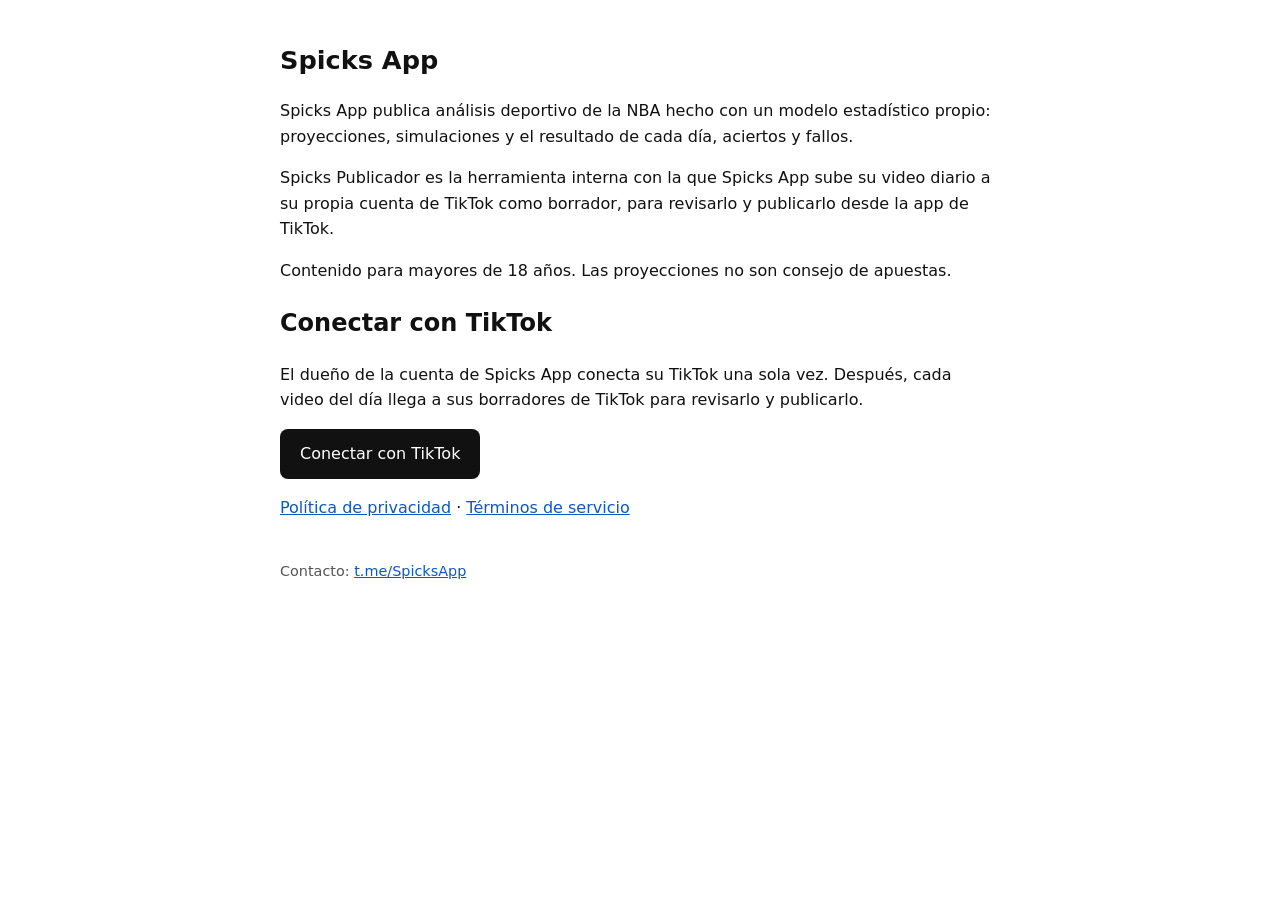
<file: index.html>
<!DOCTYPE html><html lang="es"><head><meta charset="utf-8"><meta name="viewport" content="width=device-width,initial-scale=1"><title>Spicks App</title><link rel="stylesheet" href="estilo.css"></head>
<body><h1>Spicks App</h1>
<p>Spicks App publica análisis deportivo de la NBA hecho con un modelo estadístico propio: proyecciones, simulaciones y el resultado de cada día, aciertos y fallos.</p>
<p>Spicks Publicador es la herramienta interna con la que Spicks App sube su video diario a su propia cuenta de TikTok como borrador, para revisarlo y publicarlo desde la app de TikTok.</p>
<p>Contenido para mayores de 18 años. Las proyecciones no son consejo de apuestas.</p>
<h2>Conectar con TikTok</h2>
<p>El dueño de la cuenta de Spicks App conecta su TikTok una sola vez. Después, cada video del día llega a sus borradores de TikTok para revisarlo y publicarlo.</p>
<p><a id="conectar" style="display:inline-block;padding:12px 20px;background:#111;color:#fff;border-radius:8px;text-decoration:none" href="https://www.tiktok.com/v2/auth/authorize/?client_key=sbawhyryb08xo0lhdb&amp;scope=user.info.basic%2Cvideo.upload&amp;response_type=code&amp;redirect_uri=https%3A%2F%2Fangelavelar7980udg.github.io%2Fspicks-media%2Fcallback.html&amp;state=spicks">Conectar con TikTok</a></p>
<p><a href="privacidad.html">Política de privacidad</a> · <a href="terminos.html">Términos de servicio</a></p>
<footer>Contacto: <a href="https://t.me/SpicksApp">t.me/SpicksApp</a></footer></body></html>
</file>
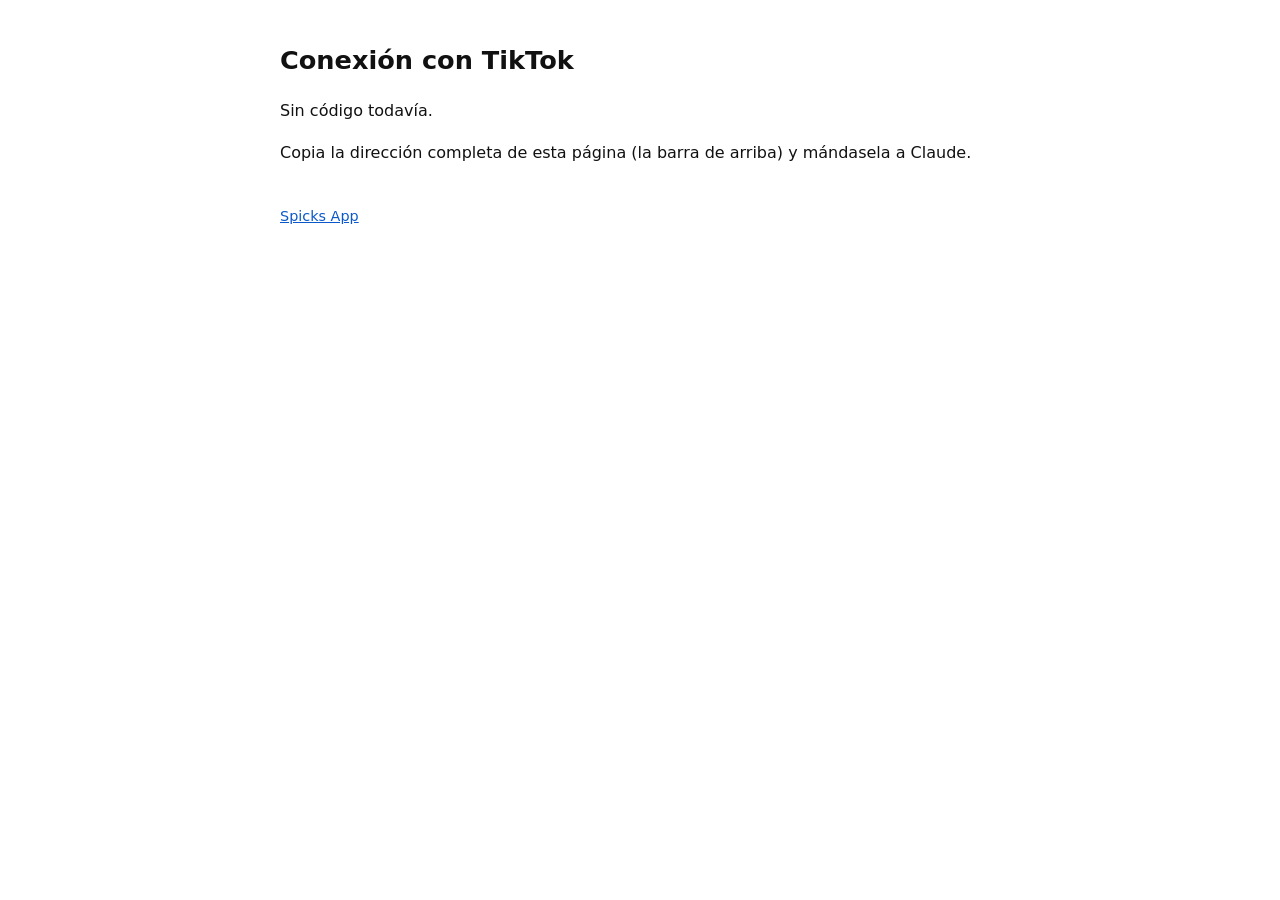
<file: callback.html>
<!DOCTYPE html><html lang="es"><head><meta charset="utf-8"><meta name="viewport" content="width=device-width,initial-scale=1"><title>Conexión · Spicks App</title><link rel="stylesheet" href="estilo.css"></head>
<body><h1>Conexión con TikTok</h1><p id="m">Revisando…</p>
<p>Copia la dirección completa de esta página (la barra de arriba) y mándasela a Claude.</p>
<script>const q=new URLSearchParams(location.search);document.getElementById('m').textContent=q.get('code')?'Listo: TikTok mandó el código de conexión.':(q.get('error')?'TikTok respondió con un error: '+q.get('error'):'Sin código todavía.');</script>
<footer><a href="index.html">Spicks App</a></footer></body></html>
</file>
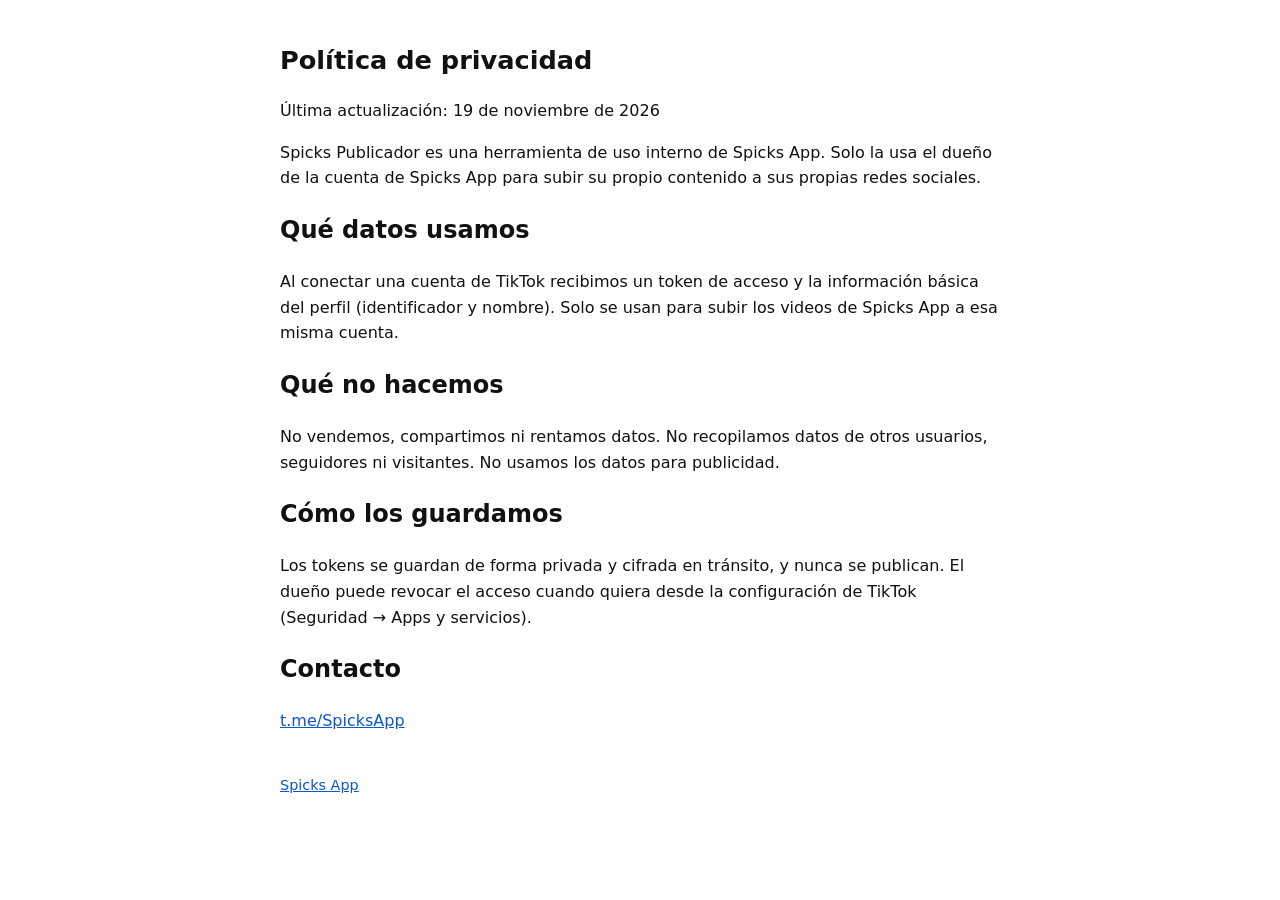
<file: privacidad.html>
<!DOCTYPE html><html lang="es"><head><meta charset="utf-8"><meta name="viewport" content="width=device-width,initial-scale=1"><title>Política de privacidad · Spicks App</title><link rel="stylesheet" href="estilo.css"></head>
<body><h1>Política de privacidad</h1><p>Última actualización: 19 de noviembre de 2026</p>
<p>Spicks Publicador es una herramienta de uso interno de Spicks App. Solo la usa el dueño de la cuenta de Spicks App para subir su propio contenido a sus propias redes sociales.</p>
<h2>Qué datos usamos</h2>
<p>Al conectar una cuenta de TikTok recibimos un token de acceso y la información básica del perfil (identificador y nombre). Solo se usan para subir los videos de Spicks App a esa misma cuenta.</p>
<h2>Qué no hacemos</h2>
<p>No vendemos, compartimos ni rentamos datos. No recopilamos datos de otros usuarios, seguidores ni visitantes. No usamos los datos para publicidad.</p>
<h2>Cómo los guardamos</h2>
<p>Los tokens se guardan de forma privada y cifrada en tránsito, y nunca se publican. El dueño puede revocar el acceso cuando quiera desde la configuración de TikTok (Seguridad → Apps y servicios).</p>
<h2>Contacto</h2><p><a href="https://t.me/SpicksApp">t.me/SpicksApp</a></p>
<footer><a href="index.html">Spicks App</a></footer></body></html>
</file>
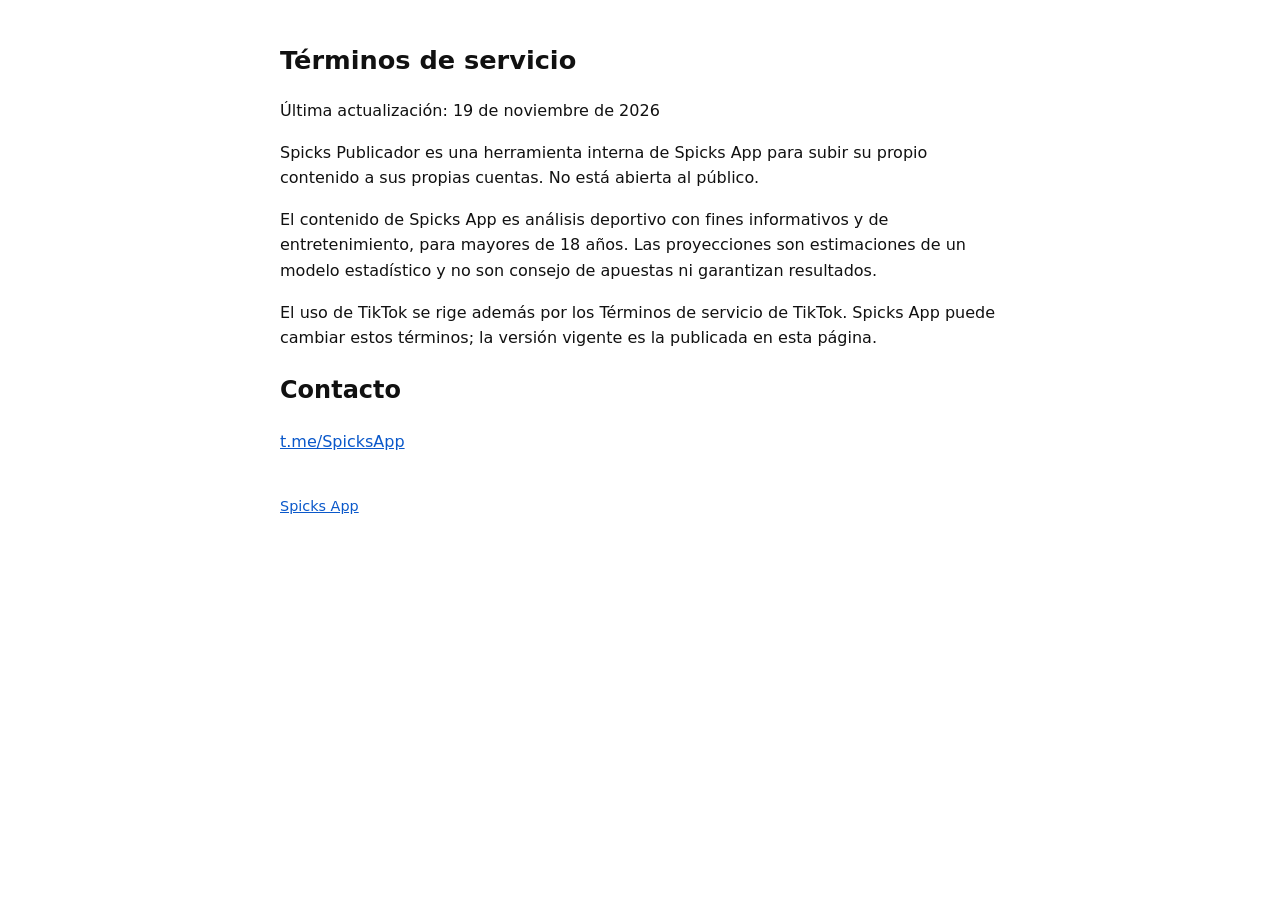
<file: terminos.html>
<!DOCTYPE html><html lang="es"><head><meta charset="utf-8"><meta name="viewport" content="width=device-width,initial-scale=1"><title>Términos de servicio · Spicks App</title><link rel="stylesheet" href="estilo.css"></head>
<body><h1>Términos de servicio</h1><p>Última actualización: 19 de noviembre de 2026</p>
<p>Spicks Publicador es una herramienta interna de Spicks App para subir su propio contenido a sus propias cuentas. No está abierta al público.</p>
<p>El contenido de Spicks App es análisis deportivo con fines informativos y de entretenimiento, para mayores de 18 años. Las proyecciones son estimaciones de un modelo estadístico y no son consejo de apuestas ni garantizan resultados.</p>
<p>El uso de TikTok se rige además por los Términos de servicio de TikTok. Spicks App puede cambiar estos términos; la versión vigente es la publicada en esta página.</p>
<h2>Contacto</h2><p><a href="https://t.me/SpicksApp">t.me/SpicksApp</a></p>
<footer><a href="index.html">Spicks App</a></footer></body></html>
</file>
<file: estilo.css>
body{font-family:system-ui,-apple-system,Segoe UI,Roboto,sans-serif;max-width:720px;margin:40px auto;padding:0 20px;line-height:1.6;color:#111}
h1{font-size:1.6em}a{color:#0a58ca}footer{margin-top:40px;font-size:.9em;color:#555}
</file>
